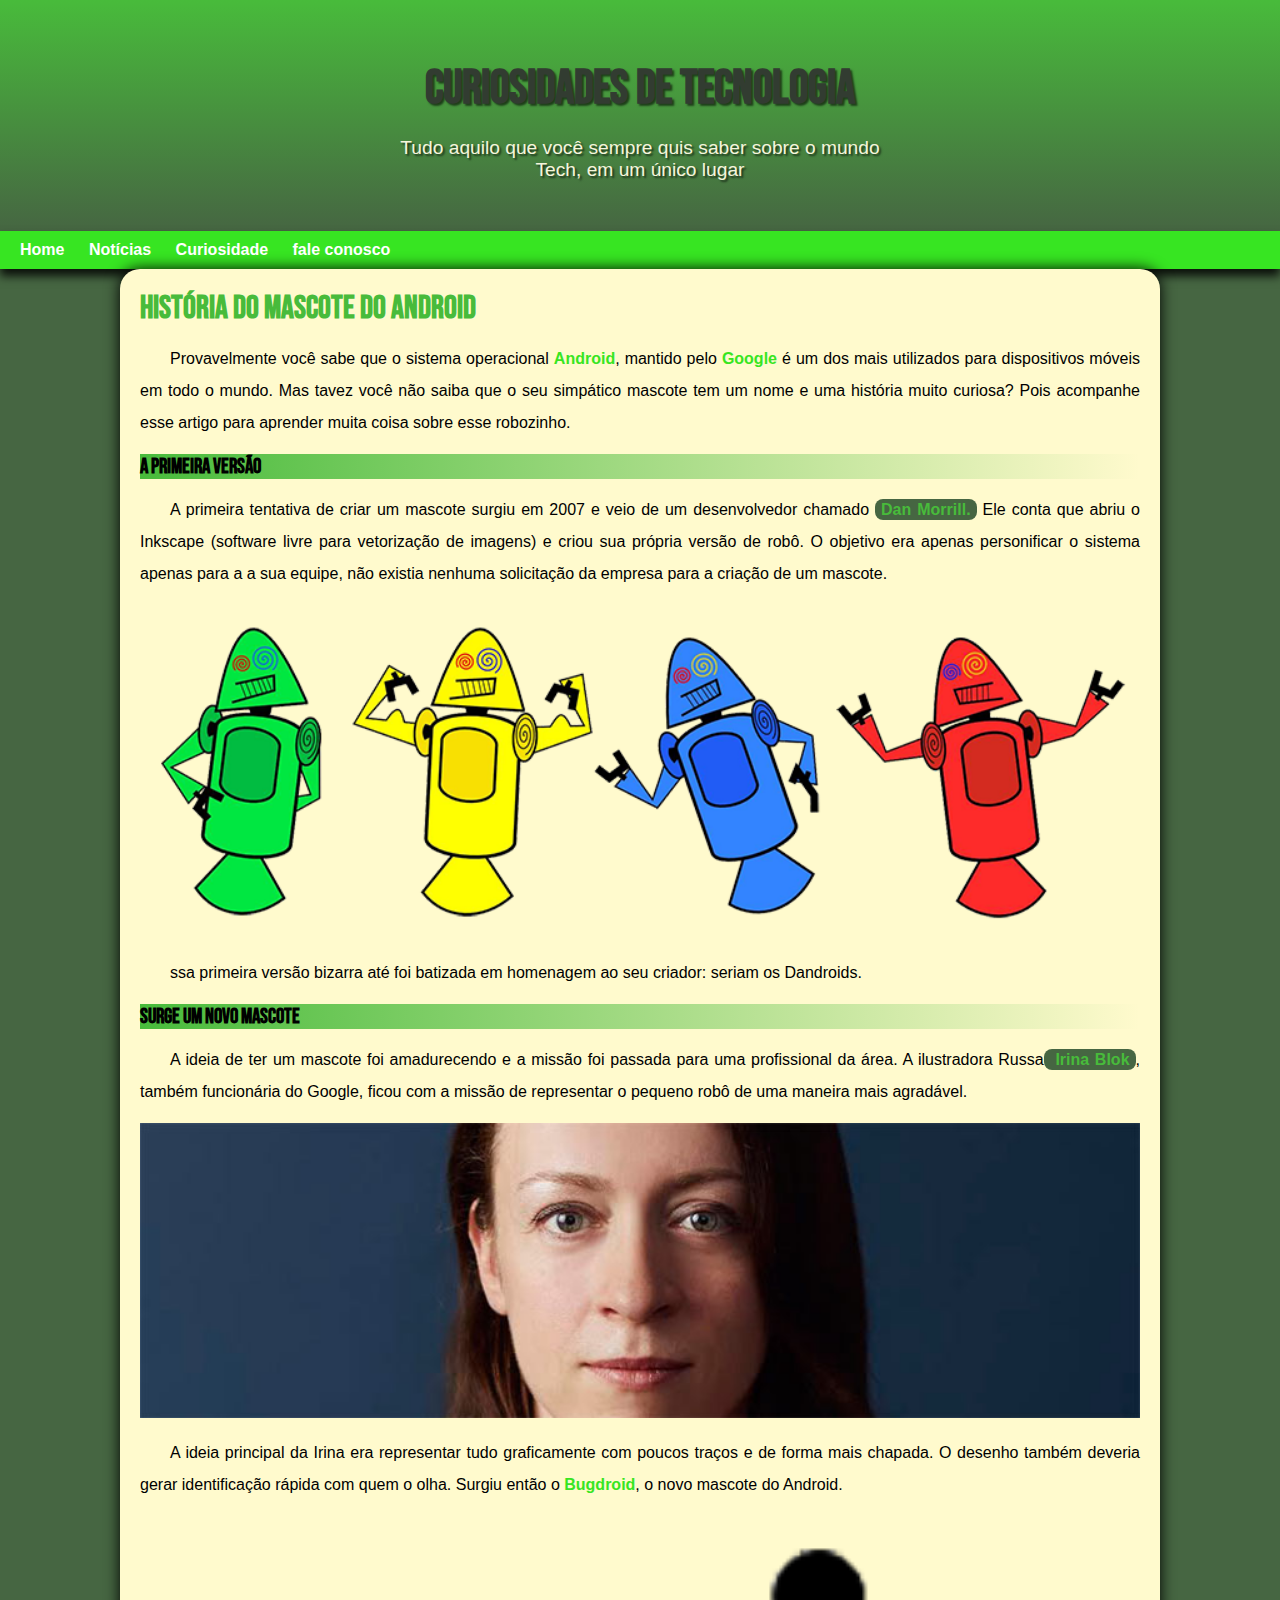
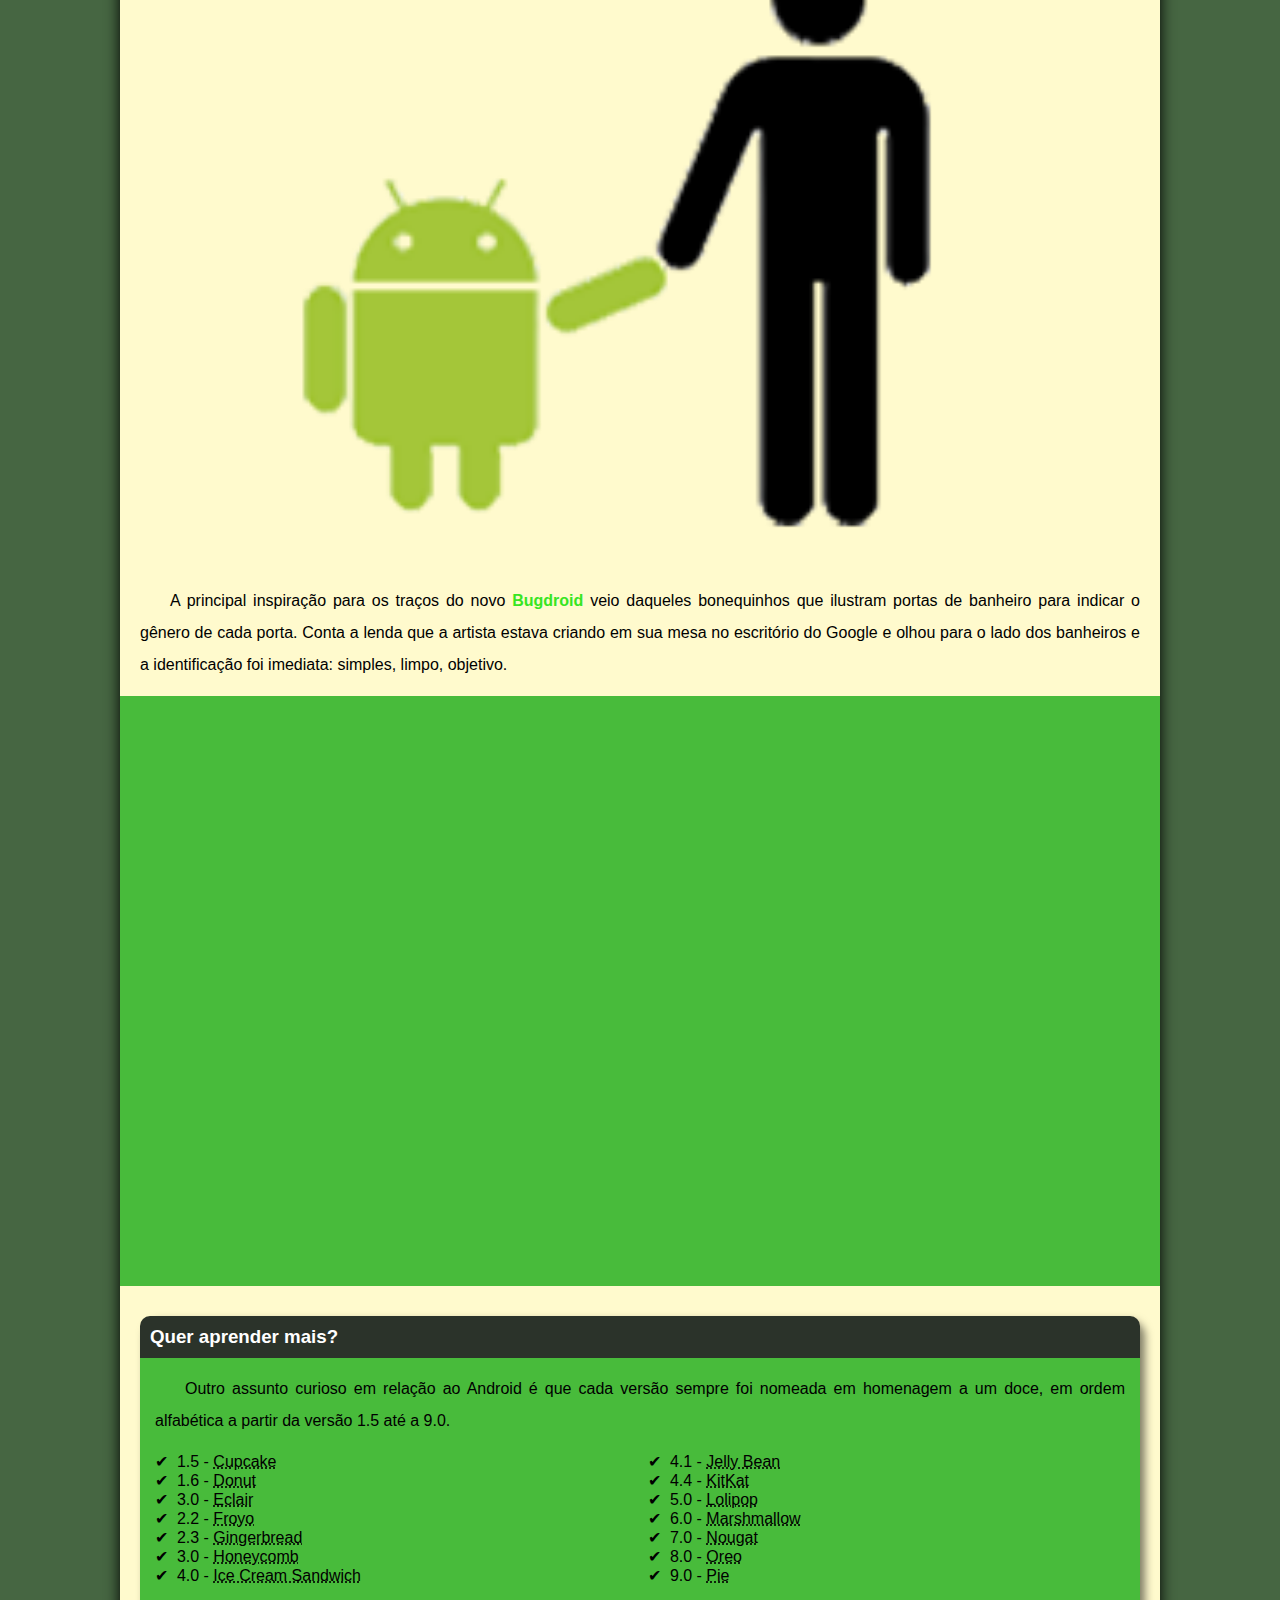
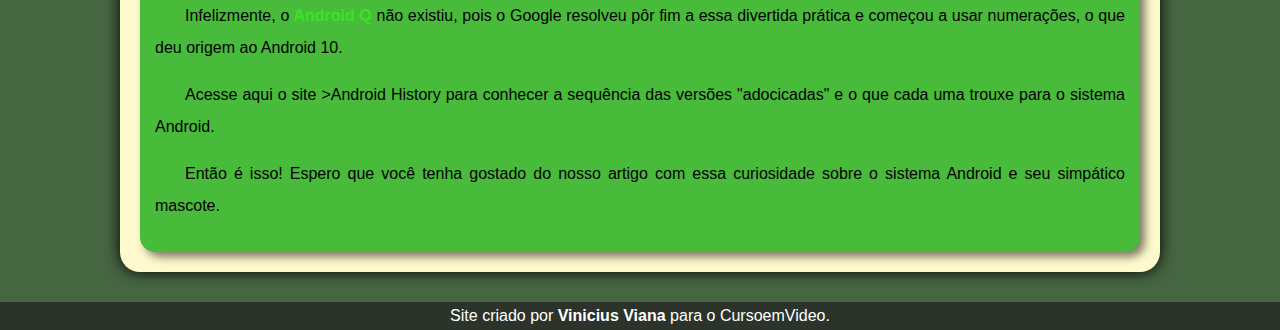
<file: index.html>
<!DOCTYPE html>
<html lang="pt-br">
<head>
    <meta charset="UTF-8">
    <meta name="viewport" content="width=device-width, initial-scale=1.0">
    <link rel="shortcut icon" href="imagens/favicon.ico" type="image/x-icon">

    <link rel="stylesheet" href="style.css">

    <title>Como surgiu o Android?</title>
    

</head>
<body>
    <header>
        <h1> Curiosidades de Tecnologia</h1>
        <p>Tudo aquilo que você sempre quis saber sobre o mundo Tech, em um único lugar</p>
    </header>

    <nav>
        <a href="">Home</a>
        <a href="">Notícias</a>
        <a href="">Curiosidade</a>
        <a href="">fale conosco</a>
    </nav>

    <main>
        <article>
            <h1>História do Mascote do Android</h1>
            <p>Provavelmente você sabe que o sistema operacional <strong>Android</strong>, mantido pelo <strong>Google</strong> é um dos mais utilizados para dispositivos móveis em todo o mundo. Mas tavez você não saiba que o seu simpático mascote tem um nome e uma história muito curiosa? Pois acompanhe esse artigo para aprender muita coisa sobre esse robozinho.</p>

            <h2>A primeira versão</h2>

            <p>A primeira tentativa de criar um mascote surgiu em 2007 e veio de um desenvolvedor chamado <a href="https://professorguanabara.github.io/projeto-android/" target="_blank">Dan Morrill.</a> Ele conta que abriu o Inkscape (software livre para vetorização de imagens) e criou sua própria versão de robô. O objetivo era apenas personificar o sistema apenas para a a sua equipe, não existia nenhuma solicitação da empresa para a criação de um mascote.</p>

            <picture>
                <source media="(max-width: 600px)" srcset="imagens/dan-droids-pq.png">

                <img src="imagens/dan-droids.png" alt="dan-droids">
            </picture>

            <p>ssa primeira versão bizarra até foi batizada em homenagem ao seu criador: seriam os <stong>Dandroids</stong>.</p>

            <h2>Surge um novo mascote</h2>

            <p>A ideia de ter um mascote foi amadurecendo e a missão foi passada para uma profissional da área. A ilustradora Russa<a href="https://www.irinablok.com/android" target="_blank"> Irina Blok</a>, também funcionária do Google, ficou com a missão de representar o pequeno robô de uma maneira mais agradável.</p>

            <picture>
                <source media="(max-width: 600px)" srcset="imagens/irina-blok-pq.jpg">

                <img src="imagens/irina-blok.jpg" alt="criadora do android">

            <picture>

            <p>A ideia principal da Irina era representar tudo graficamente com poucos traços e de forma mais chapada. O desenho também deveria gerar identificação rápida com quem o olha. Surgiu então o <strong>Bugdroid</strong>, o novo mascote do Android.</p>

            <img src="imagens/bugdroid.png" alt="android">

            <p>A principal inspiração para os traços do novo <strong>Bugdroid </strong>veio daqueles bonequinhos que ilustram portas de banheiro para indicar o gênero de cada porta. Conta a lenda que a artista estava criando em sua mesa no escritório do Google e olhou para o lado dos banheiros e a identificação foi imediata: simples, limpo, objetivo.</p>

            <div class="video"> 
                <iframe width="560" height="315" src="https://www.youtube.com/embed/5K4pEk19nhs?si=xYq2FqKuJ0fuPACr" title="YouTube video player" frameborder="0" allow="accelerometer; autoplay; clipboard-write; encrypted-media; gyroscope; picture-in-picture; web-share" referrerpolicy="strict-origin-when-cross-origin" allowfullscreen></iframe>
            </div>

            <aside>
                 <h3>Quer aprender mais? </h3>
                <p>Outro assunto curioso em relação ao Android é que cada versão sempre foi nomeada em homenagem a um doce, em ordem alfabética a partir da versão 1.5 até a 9.0.
                </p>
                <ul>
                    <li>1.5 - <abbr title="Bolo de copo">Cupcake</abbr></li>
                    <li>1.6 - <abbr title="Rosquinha">Donut</abbr></li>
                    <li>3.0 - <abbr title="Bomba">Eclair</abbr></li>
                    <li>2.2 - <abbr title="Iorgute Congelado">Froyo</abbr></li>
                    <li>2.3 - <abbr title="">Gingerbread</abbr></li>
                    <li>3.0 - <abbr title="Favo de mel">Honeycomb</abbr></li>
                    <li>4.0 - <abbr title="Sanduíche de Sorvet">Ice Cream Sandwich</abbr></li>
                    <li>4.1 - <abbr title="Jujuba">Jelly Bean</abbr></li>
                    <li>4.4 - <abbr title="KitKat">KitKat</abbr></li>
                    <li>5.0 - <abbr title="Pirulito">Lolipop</abbr></li>
                    <li>6.0 - <abbr title="Marshmallow">Marshmallow</abbr></li>
                    <li>7.0 - <abbr title="Torono">Nougat</abbr></li>
                    <li>8.0 - <abbr title="Oreo">Oreo</abbr></li>
                    <li>9.0 - <abbr title="Torta">Pie</abbr></li>
                </ul>

                <p>Infelizmente, o<strong> Android Q</strong> não existiu, pois o Google resolveu pôr fim a essa divertida prática e começou a usar numerações, o que deu origem ao Android 10.</p>

                <p>Acesse aqui o site >Android History para conhecer a sequência das versões "adocicadas" e o que cada uma trouxe para o sistema Android.</p>

                <p>Então é isso! Espero que você tenha gostado do nosso artigo com essa curiosidade sobre o sistema Android e seu simpático mascote.</p>
            </aside>

        </article>
    </main>
    <footer>
        Site criado por<a href="https://github.com/v1ana0?tab=repositories" target="_blank"> Vinicius Viana</a> para o CursoemVideo.
    </footer>
    
</body>
</html>
</file>
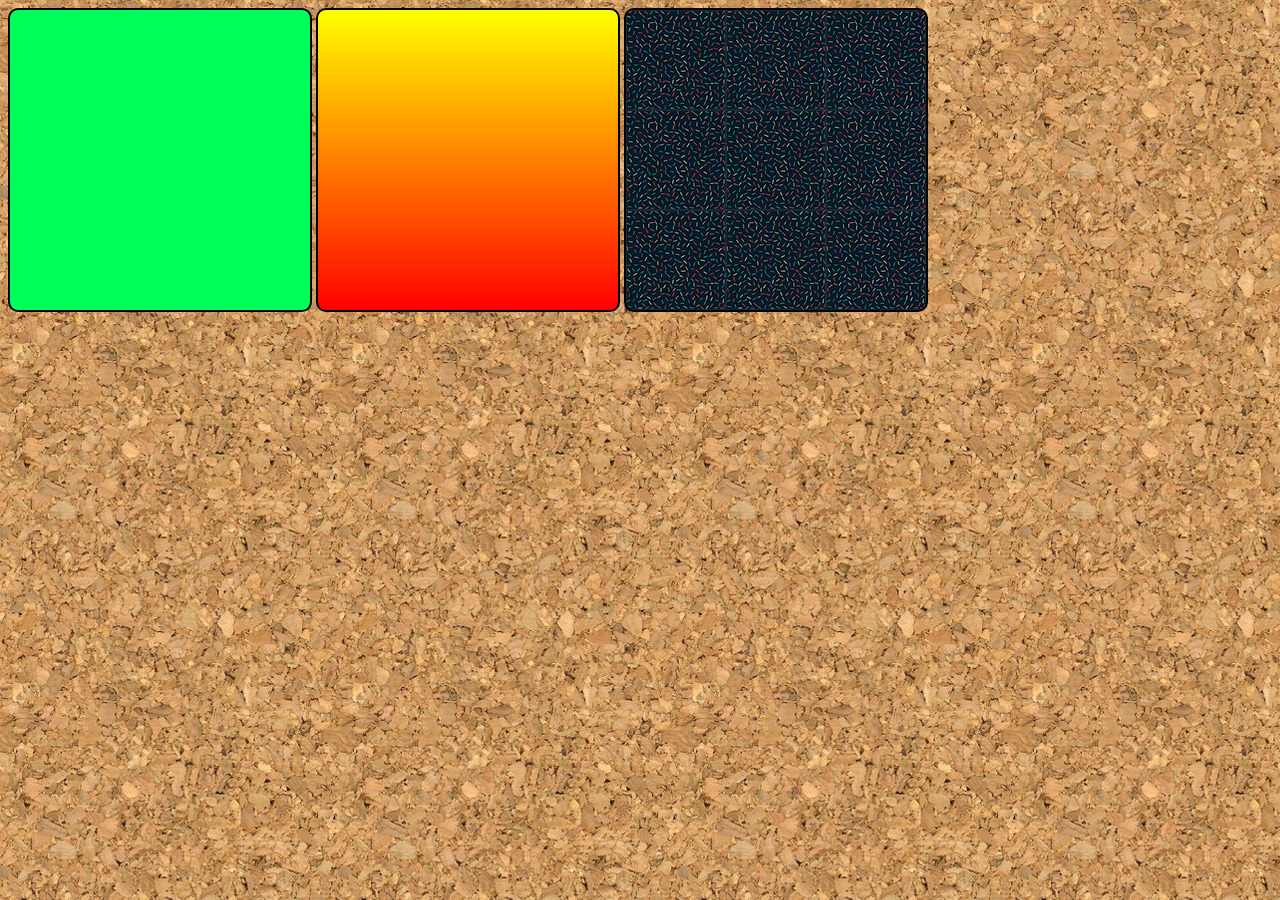
<file: exercicio/fundo01.html>
<!DOCTYPE html>
<html lang="pt-br">
<head>
    <meta charset="UTF-8">
    <meta name="viewport" content="width=device-width, initial-scale=1.0">
    <title>teste de imagens de fundo</title>

    <style>
        body {
            background-image: url('imagens/wallpaper001.jpg');

        }
        div.quadrado{
            display: inline-block;
            border: 2px solid black;
            border-radius: 10px;
            background-color: cadetblue;
            width: 300px;
            height: 300px;
        }

        div#q1{
            background-color: rgb(0, 255, 89);

        }

        div#q2{
            background-image: linear-gradient( to bottom,yellow,red);

        }

        div#q3{
            background-image: url('imagens/pattern001.png');

        }
    </style>
</head>
<body>
    <div class="quadrado" id="q1"> </div>

    <div class="quadrado" id="q2"></div>

    <div class="quadrado" id="q3"></div>
        
    
</body>
</html>
</file>
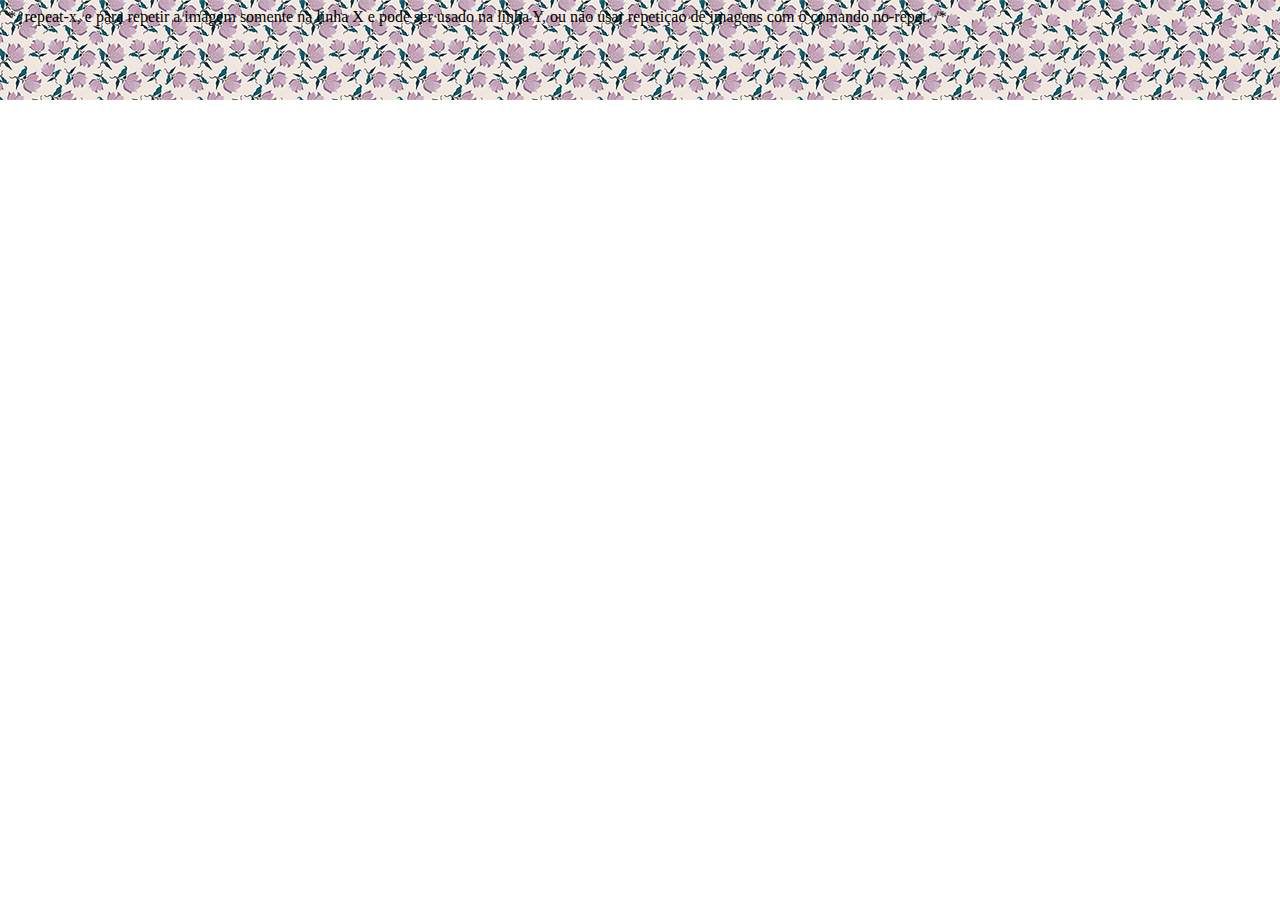
<file: exercicio/fundo02.html>
<!DOCTYPE html>
<html lang="pt-br">
<head>
    <meta charset="UTF-8">
    <meta name="viewport" content="width=device-width, initial-scale=1.0">
    <title>personalição dos fundos</title>
    <style>
        body{
            background-image: url('imagens/pattern003.png');
            background-size: 100px 100px;
            background-repeat: repeat-x;
            
        }
        
        
    </style>

    */ repeat-x, e para repetir a imagem somente na linha X e pode ser usado na linha Y, ou não usar repetição de imagens com o comando no-repet. /*
</head>
<body>
    
    
</body>
</html>
</file>
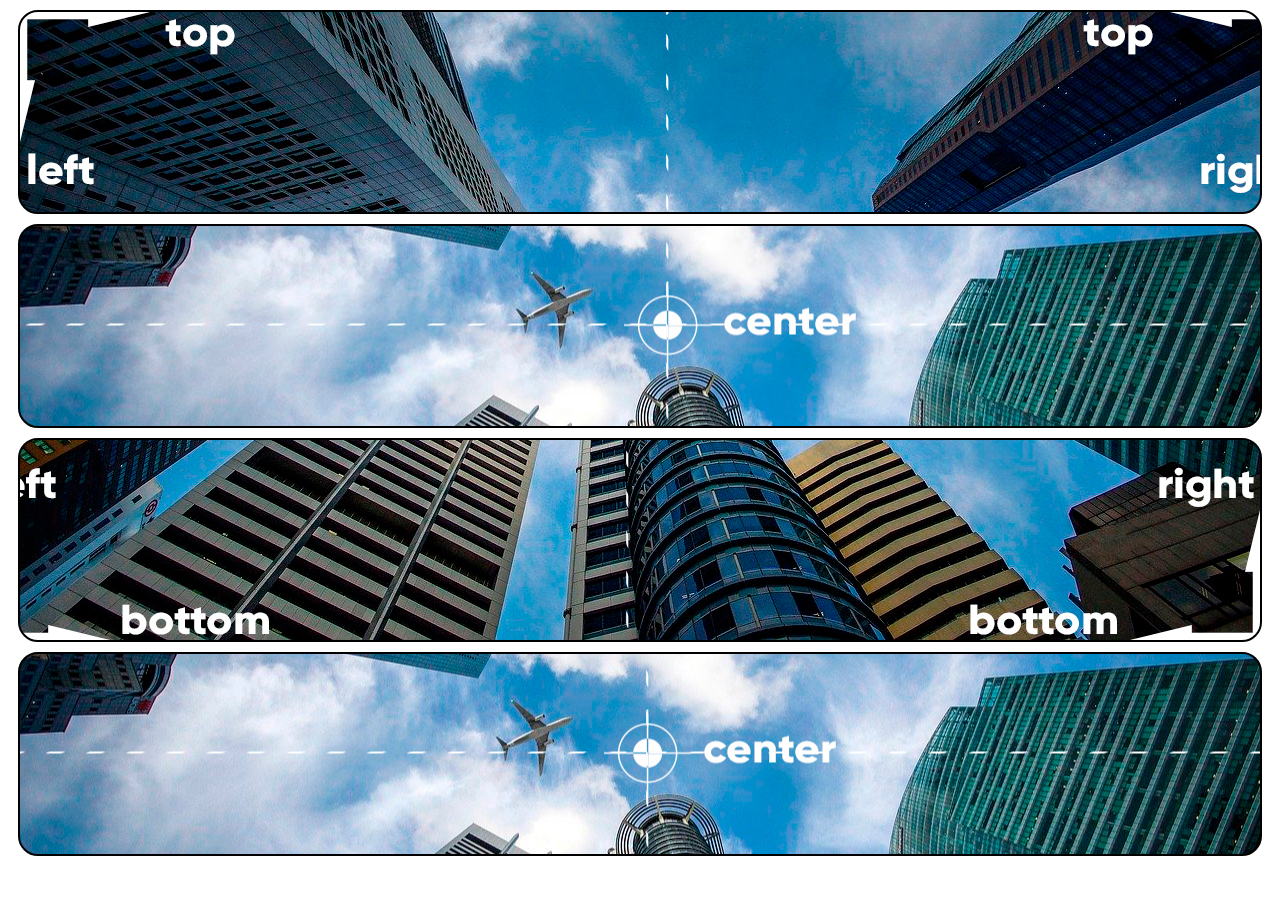
<file: exercicio/fundo03.html>
<!DOCTYPE html>
<html lang="pt-br">
<head>
    <meta charset="UTF-8">
    <meta name="viewport" content="width=device-width, initial-scale=1.0">
    <title>posição dos fundos</title>
    <style>
        div.bloco{
            background-image: url('imagens/wallpaper003.jpg');
            height: 200px;
            border: 2px solid black;
            border-radius: 20px;
            margin: 10px;
        }
        div#q1 {
            background-position: left top;
        }
        div#q2 {
            background-position: left center;
        }
        div#q3 {
            background-position: right bottom;
        }
        div#q4 {
            background-position: center center;
        }
    </style>
</head>
<body>
     <div class="bloco" id="q1"></div>

     <div class="bloco" id="q2"></div>

     <div class="bloco" id="q3"></div>

     <div class="bloco" id="q4"></div>
    
</body>
</html>
</file>
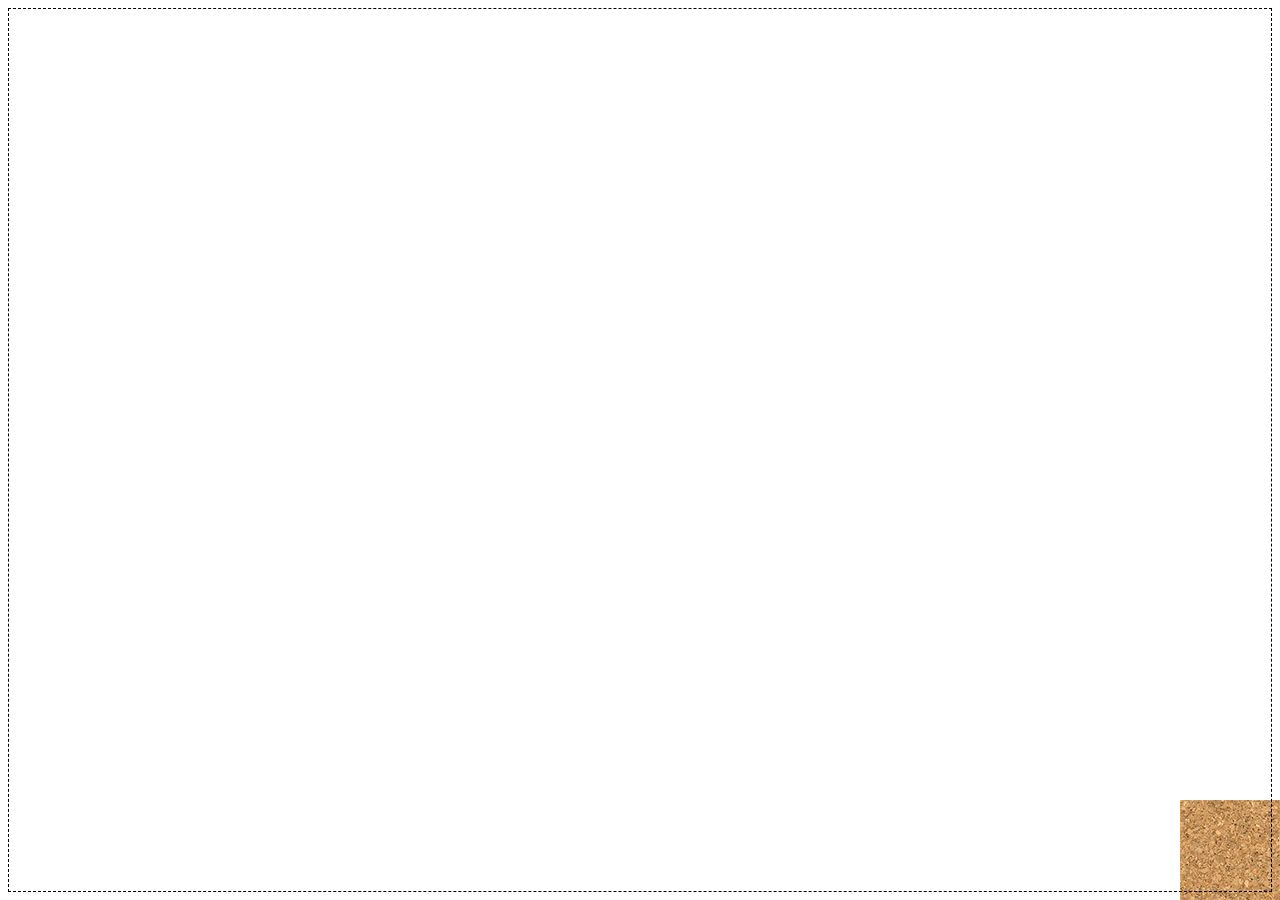
<file: exercicio/fundo04.html>
<!DOCTYPE html>
<html lang="pt-br">
<head>
    <meta charset="UTF-8">
    <meta name="viewport" content="width=device-width, initial-scale=1.0">
    <title>posicionamento</title>
    <style>
        body{
            height: 98vh;
            border: 1px dashed black;
            background-image: url('imagens/pattern004.png');
            background-size: 100px;
            background-repeat: no-repeat;
            background-position: right bottom;
        }
    </style>
</head>
<body>
    
</body>
</html>
</file>
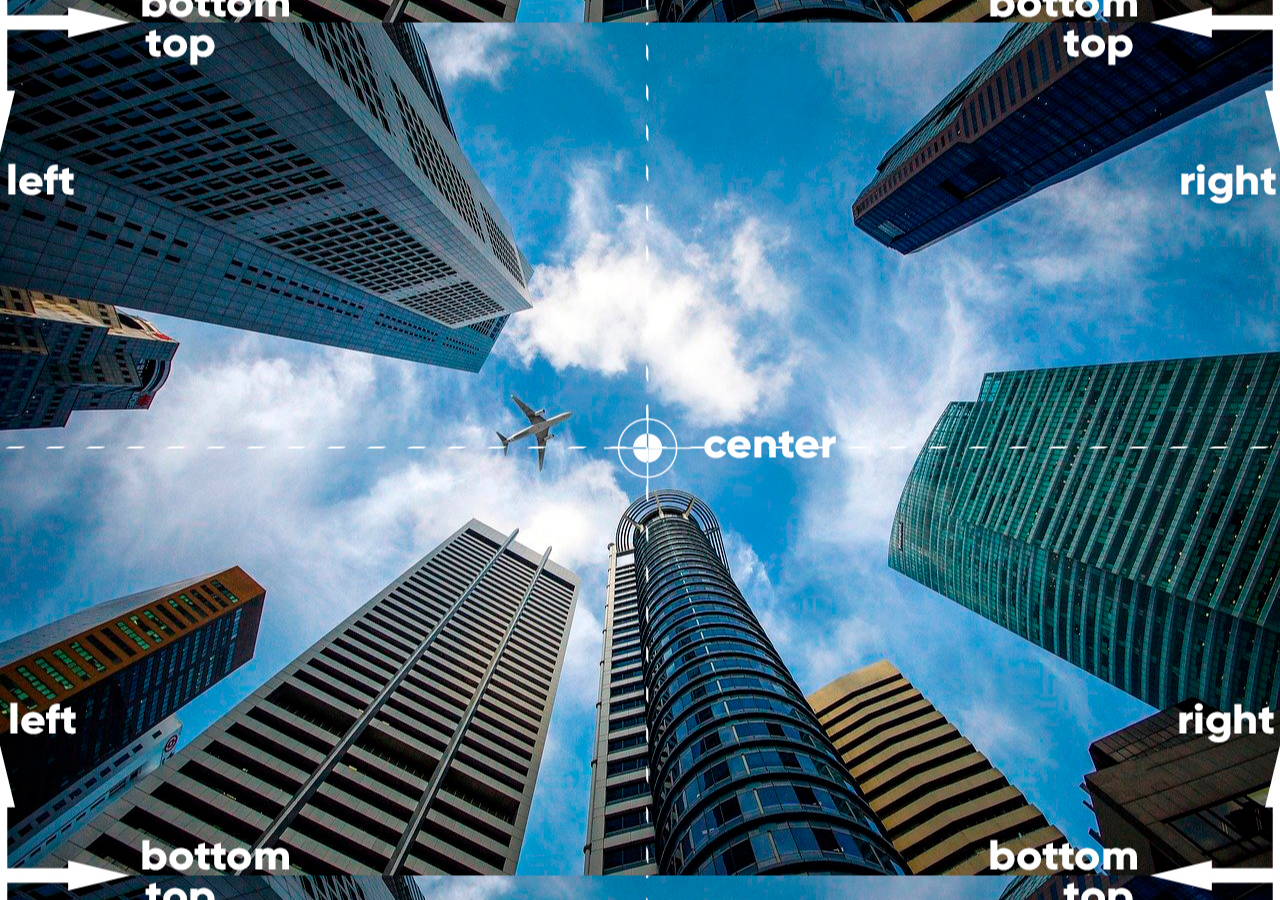
<file: exercicio/fundo05.html>
<!DOCTYPE html>
<html lang="pt-br">
<head>
    <meta charset="UTF-8">
    <meta name="viewport" content="width=device-width, initial-scale=1.0">
    <title>posicionamento</title>
    <style>
        body {
            height: 98vh;
            background-image: url('imagens/wallpaper003.jpg');
            background-position: center center;
        }
    </style>
</head>
<body>
    
</body>
</html>
</file>
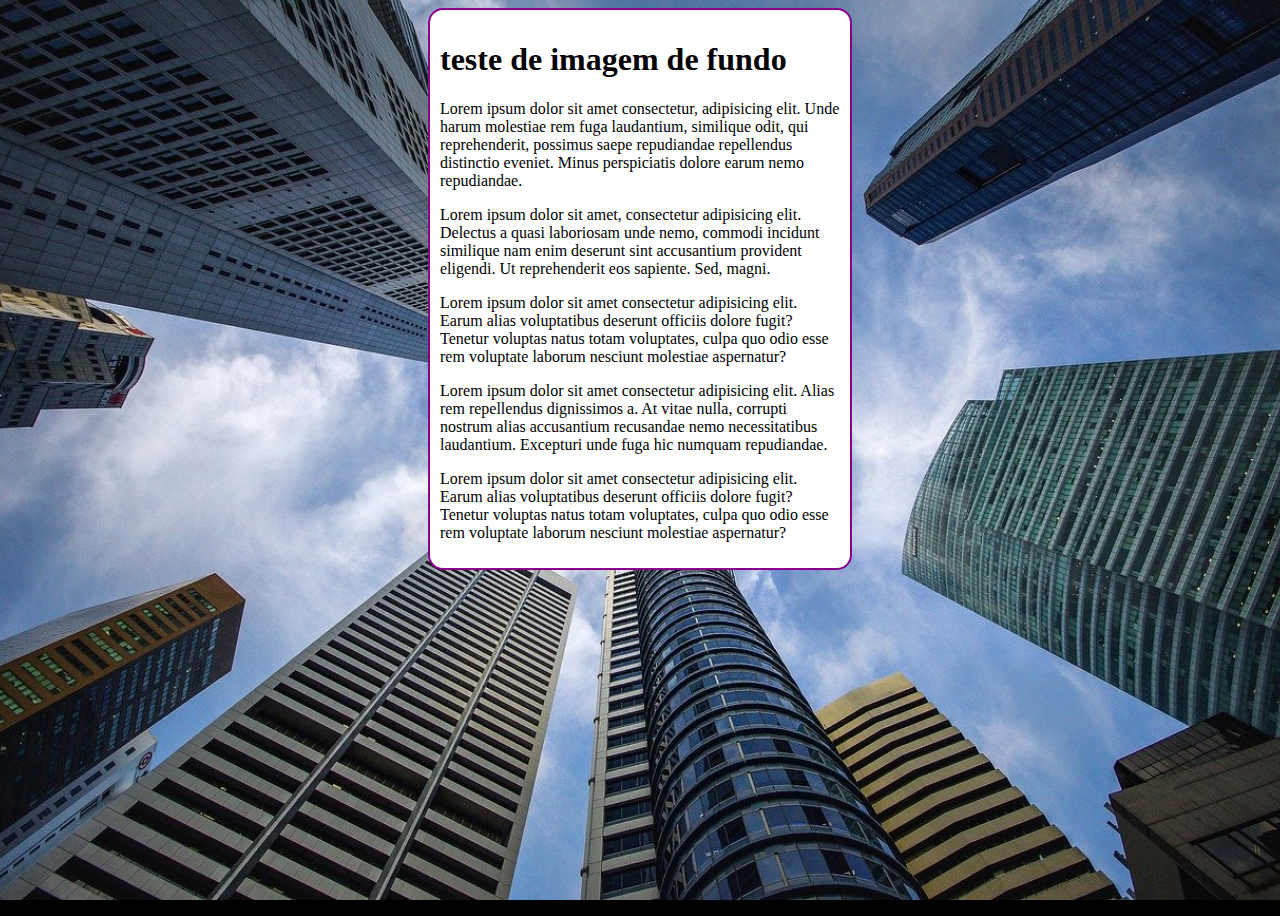
<file: exercicio/fundo06.html>
<!DOCTYPE html>
<html lang="pt-br">
<head>
    <meta charset="UTF-8">
    <meta name="viewport" content="width=device-width, initial-scale=1.0">
    <title>Document</title>
    <style>
        body{
            height: 100vh;
            background-color: black;
            background-image: url('imagens/wallpaper002.jpg');
            background-position: center top;
            background-repeat: no-repeat;
            background-size: cover;
            background-attachment:fixed;
            /*combinar a tag cover e fixed para a imagem de fundo ficar abaptavel sem ficar quebrando a imagem ou tendo um espaço sem fundo em baixo do site*/

            /* esse comando backgroud e para simplificar todos os comando a cima.. então tanto faz usar essas duas formas de chegar a uma determinada configuração, mas usando o comando backgroud e mais rapido e mais simples  */
            background: black url(imagens/wallpaper002.jpg) center center no-repeat cover fixed;
             /* shorthand - backgraoud
            color > image > position > repeat > (size) > attachment. essa e a ordem coreta das configuração
            [o size pode não funcionar no comando backgroud se isso acontecer basta retira o size do backgroud e adicionar o backgroud - size como nos comando não simplificado ] */
        }   
         main{
            background-color: white;
            width: 400px;
            padding: 10px;
            margin: auto;
            border-radius: 15px;
            border: 2px solid darkmagenta;
        }

    </style>
</head>
<body>
    <main>
        <h1>teste de imagem de fundo</h1>
        <p>Lorem ipsum dolor sit amet consectetur, adipisicing elit. Unde harum molestiae rem fuga laudantium, similique odit, qui reprehenderit, possimus saepe repudiandae repellendus distinctio eveniet. Minus perspiciatis dolore earum nemo repudiandae.</p>
        <p>Lorem ipsum dolor sit amet, consectetur adipisicing elit. Delectus a quasi laboriosam unde nemo, commodi incidunt similique nam enim deserunt sint accusantium provident eligendi. Ut reprehenderit eos sapiente. Sed, magni.</p>
        <p>Lorem ipsum dolor sit amet consectetur adipisicing elit. Earum alias voluptatibus deserunt officiis dolore fugit? Tenetur voluptas natus totam voluptates, culpa quo odio esse rem voluptate laborum nesciunt molestiae aspernatur?</p><p>Lorem ipsum dolor sit amet consectetur adipisicing elit. Alias rem repellendus dignissimos a. At vitae nulla, corrupti nostrum alias accusantium recusandae nemo necessitatibus laudantium. Excepturi unde fuga hic numquam repudiandae.</p> <p>Lorem ipsum dolor sit amet consectetur adipisicing elit. Earum alias voluptatibus deserunt officiis dolore fugit? Tenetur voluptas natus totam voluptates, culpa quo odio esse rem voluptate laborum nesciunt molestiae aspernatur?</p>
    </main>
    
</body>
</html>
</file>
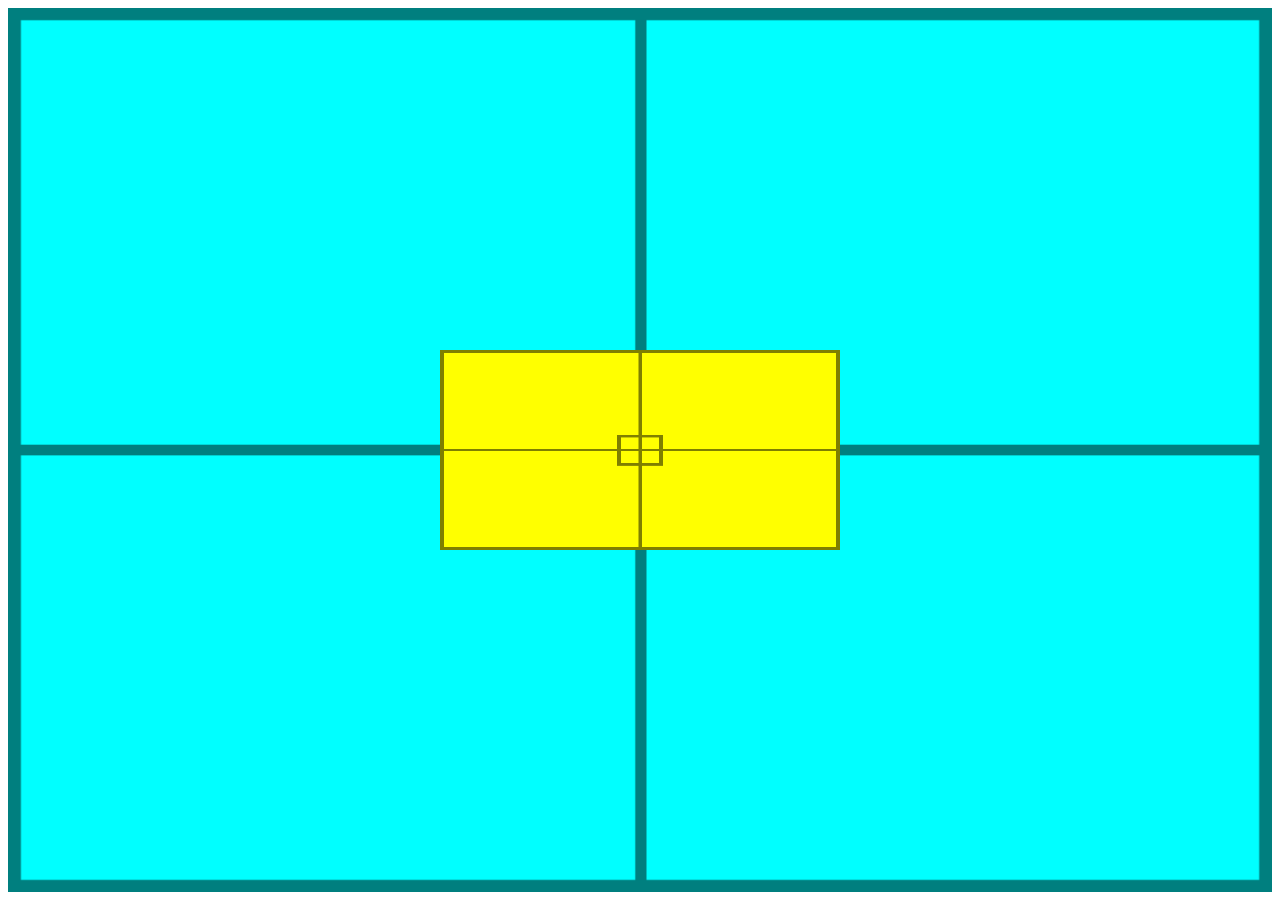
<file: exercicio/fundo07.html>
<!DOCTYPE html>
<html lang="pt-br">
<head>
    <meta charset="UTF-8">
    <meta name="viewport" content="width=device-width, initial-scale=1.0">
    <title>alinhamento vertical</title>

    <style>
        #container{
            background-image: url('imagens/target001.png');
            background-size: 100% 100%;
          position: relative;
          height: 96vh;
          padding: 10px;
          background-color: aqua;
        }

        #conteudo{
            background-image: url('imagens/target001.png');
            background-size: 100% 100%; 

            position: absolute;
            height: 200px;
            width: 400px;
            background-color: yellow;
            

            left: 50%;
            top: 50%;

            transform: translate(-50%,-50%);

        }


    </style>
</head>
<body>
    <section id="container">

        <article id="conteudo">

        </article>

    </section>
    
</body>
</html>
</file>
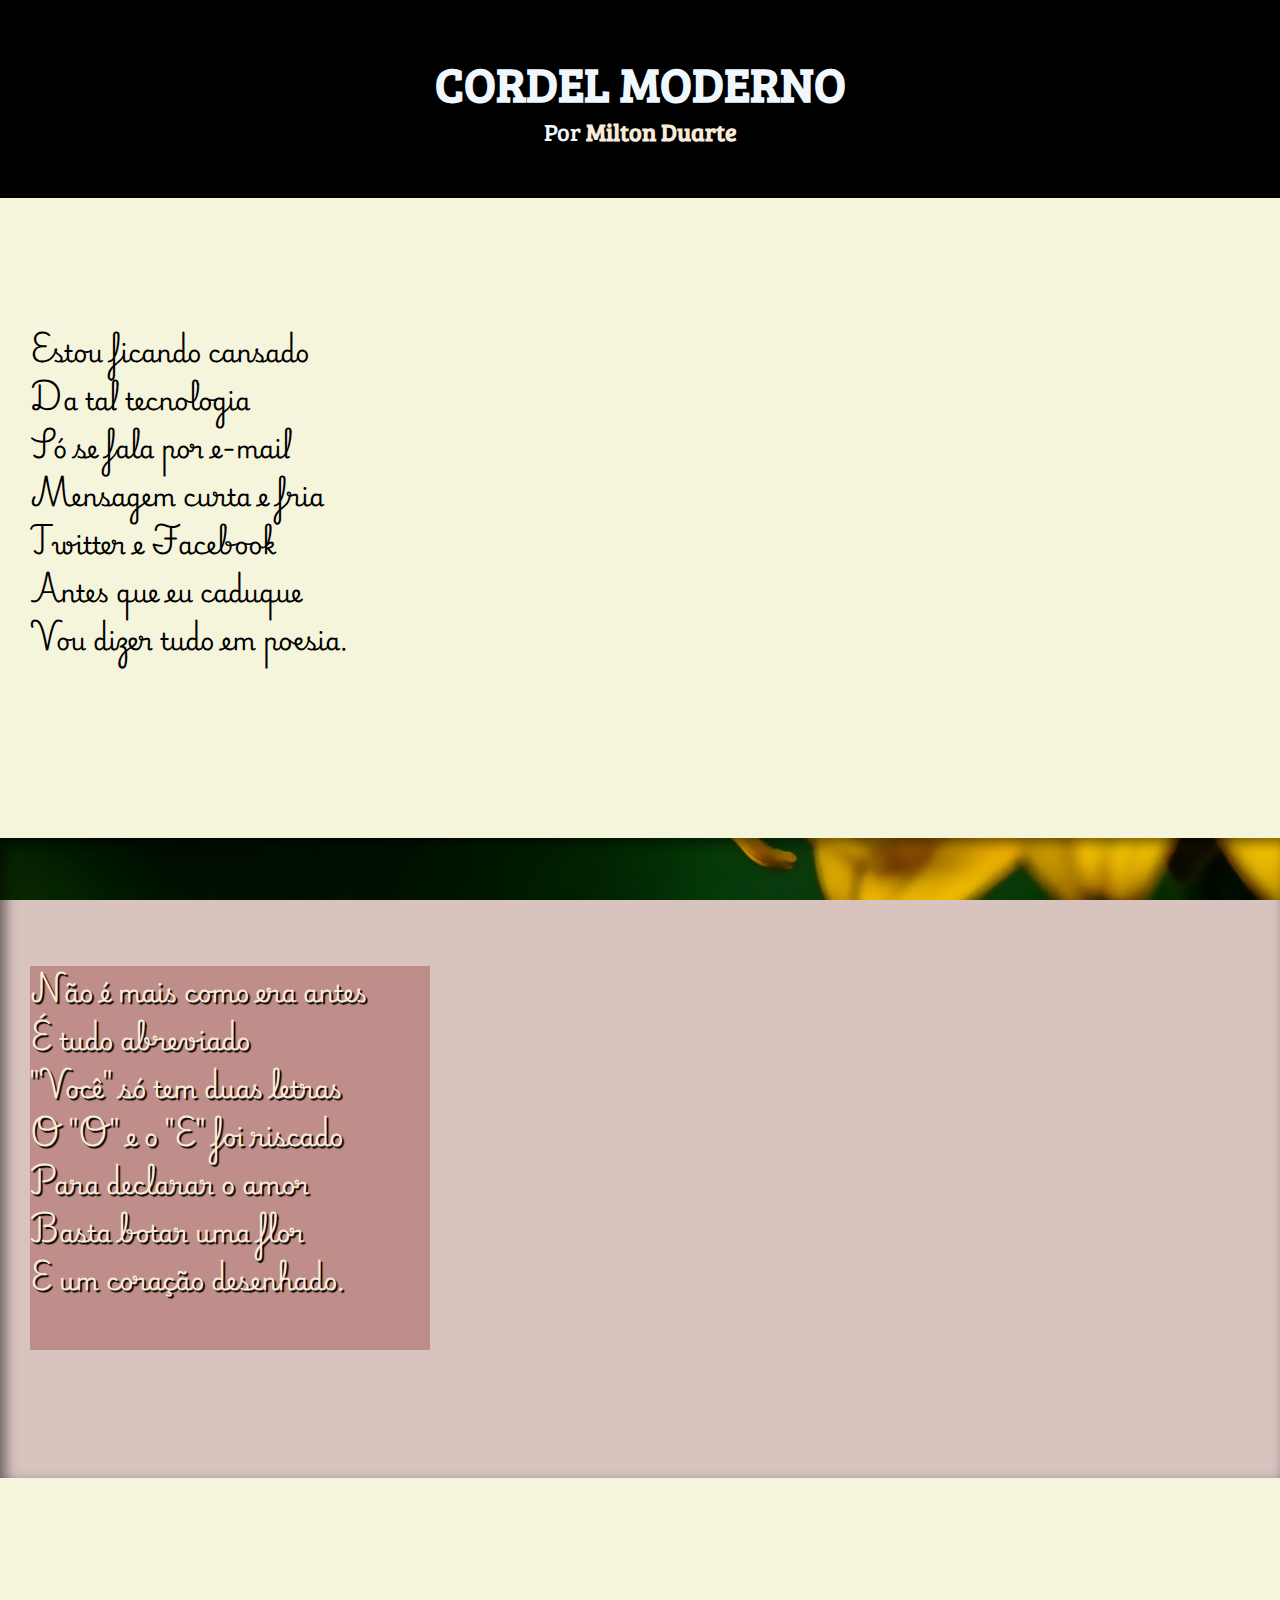
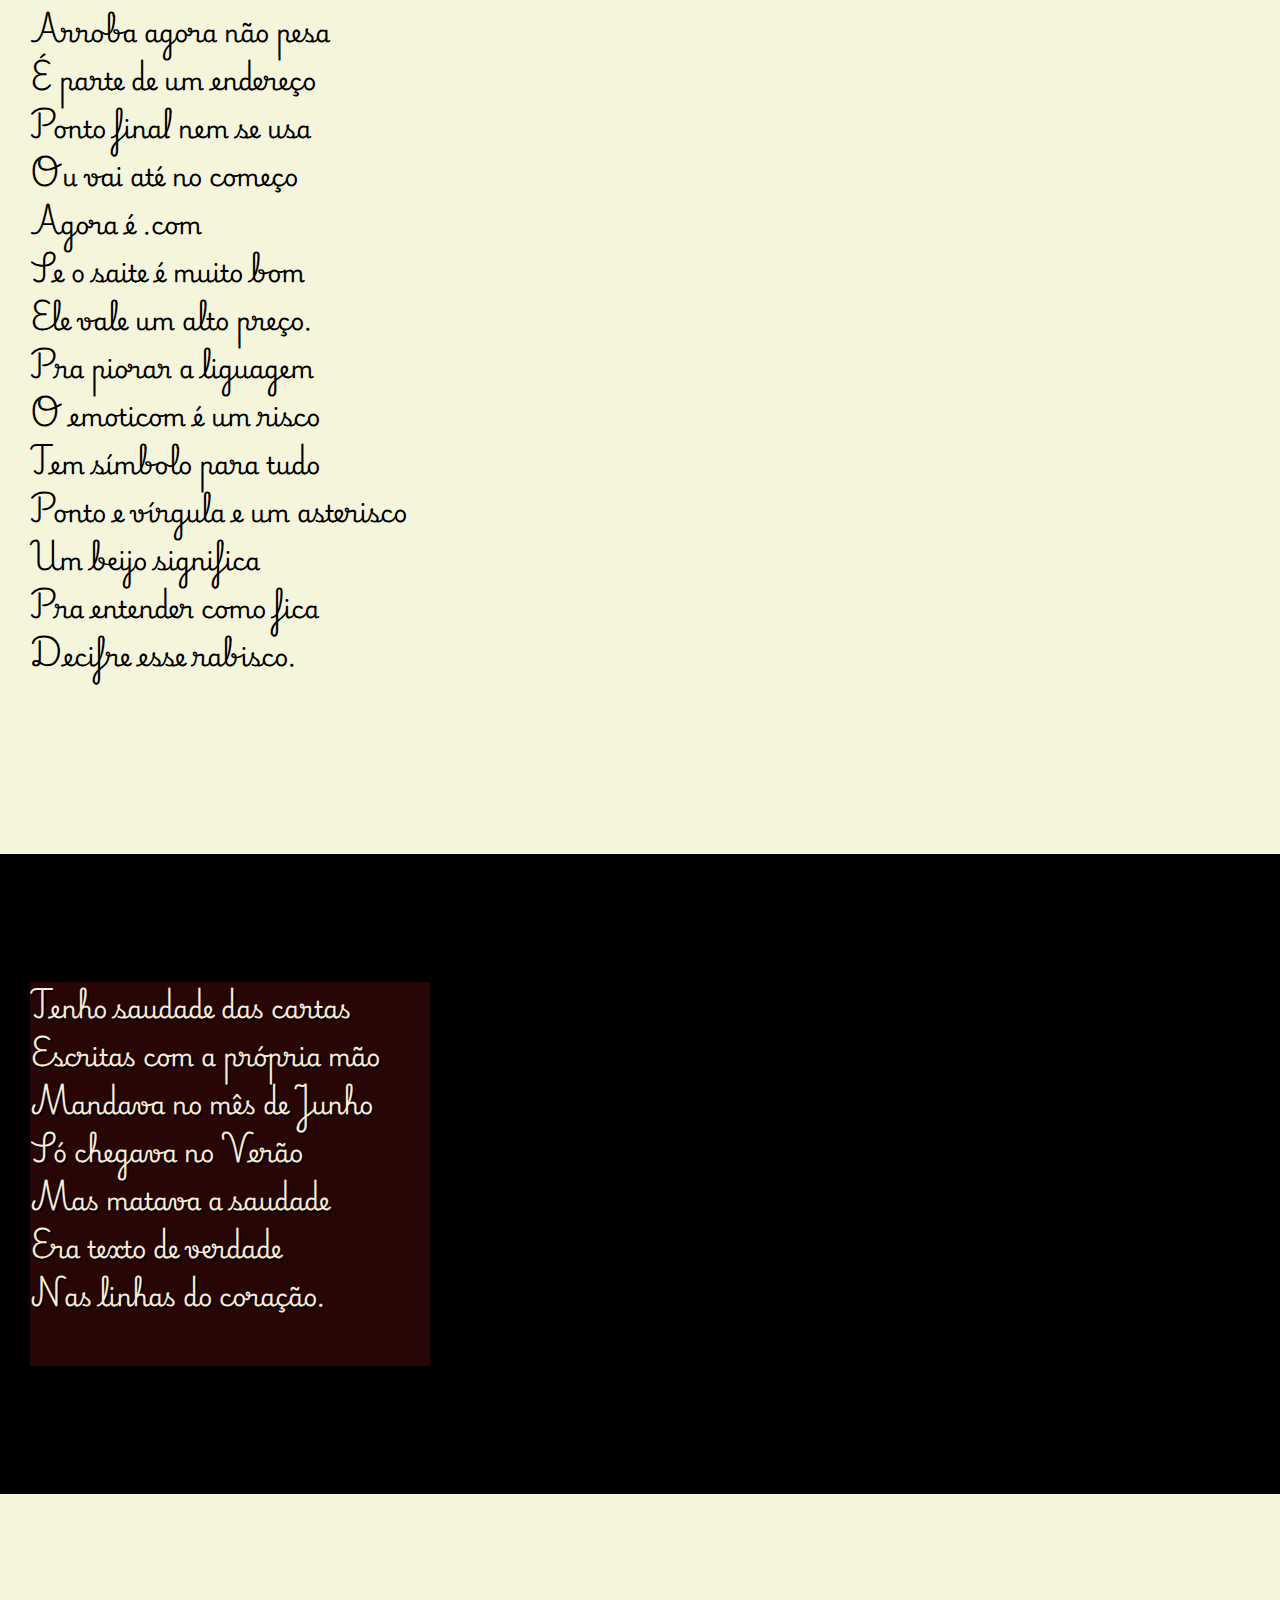
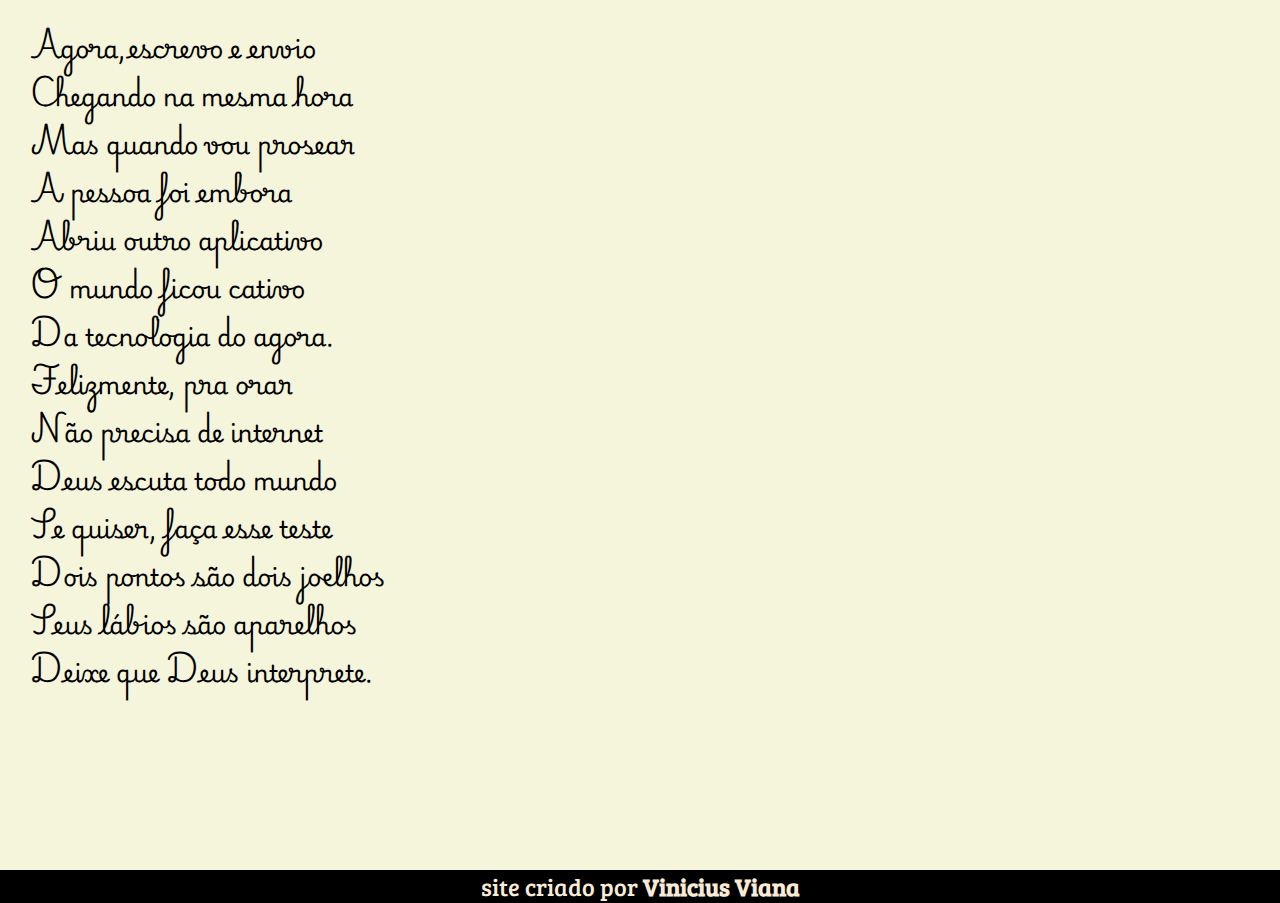
<file: desafio/pacote-d012/desafiocordeu.html>
<!DOCTYPE html>
<html lang="pt-br">
<head>
    <meta charset="UTF-8">
    <meta name="viewport" content="width=device-width, initial-scale=1.0">
    <title>cordeu</title>
    <link rel="stylesheet" href="estilo/style.css">
</head>
<body>
        <header>
            <h1>Cordel Moderno</h1>

                <p>Por <a href="https://www.recantodasletras.com.br/poesias/3186743" target="_blank">Milton Duarte</a></p>
                
        </header>

        <section class="normal">
            <p>
                Estou ficando cansado <br>
                Da tal tecnologia <br>
                Só se fala por e-mail <br>
                Mensagem curta e fria <br>
                Twitter e Facebook <br>
                Antes que eu caduque <br>
                Vou dizer tudo em poesia. <br>
            </p>
        </section>

   

            <section class="imagem" id="img01">
                <p>
                    Não é mais como era antes <br>
                    É tudo abreviado <br>
                    "Você" só tem duas letras <br>
                    O "O" e o "E" foi riscado <br>
                    Para declarar o amor <br>
                    Basta botar uma flor <br>
                    E um coração desenhado. <br>
                </p>
            </section>

            

            <section class="normal">
                <p>
                    Arroba agora não pesa <br>
                    É parte de um endereço <br>
                    Ponto final nem se usa <br>
                    Ou vai até no começo <br>
                    Agora é .com <br>
                    Se o saite é muito bom <br>
                    Ele vale um alto preço. <br>
                    Pra piorar a liguagem <br>
                    O emoticom é um risco <br>
                    Tem símbolo para tudo <br>
                    Ponto e vírgula e um asterisco <br>
                    Um beijo significa <br>
                    Pra entender como fica <br>
                    Decifre esse rabisco. <br>
                </p>
            </section>

            

            <section class="imagem" id="img02">
                <p>
                    Tenho saudade das cartas <br>
                    Escritas com a própria mão <br>
                    Mandava no mês de Junho <br>
                    Só chegava no Verão <br>
                    Mas matava a saudade <br>
                    Era texto de verdade <br>
                    Nas linhas do coração. <br>
                </p>
            </section>

            

            <section class="normal">
                <p>
                    Agora,escrevo e envio <br>
                    Chegando na mesma hora <br>
                    Mas quando vou prosear <br>
                    A pessoa foi embora <br>
                    Abriu outro aplicativo <br>
                    O mundo ficou cativo <br>
                    Da tecnologia do agora. <br>
                    Felizmente, pra orar <br>
                    Não precisa de internet <br>
                    Deus escuta todo mundo <br>
                    Se quiser, faça esse teste <br>
                    Dois pontos são dois joelhos <br>
                    Seus lábios são aparelhos <br>
                    Deixe que Deus interprete. <br>
                </p>
            </section>

    <footer>site criado por <a href="https://github.com/ViniciusViana02" target="_blank">Vinicius Viana</a></footer>
</body>
</html>
</file>
<file: style.css>
@charset "utf-8";

@import url('https://fonts.googleapis.com/css2?family=Bebas+Neue&display=swap'); 


:root{
    --cor1: #48BB3B;
    --cor2: #48BB3B;
    --cor3: #37E522;
    --cor4: #466642;
    --cor5: #323C31;
    --cor6: #2B332A;
    --fonte-padrao: arial,verdana,Helvetica,sans-serif;
    --fonte-destaque:"Bebas Neue", sans-serif;
}
*{
    margin: 0px;
    padding: 0px;
}

body{
    background-color: var(--cor4);
    font-family: var(--fonte-padrao);
   
}



header > h1{
    color: var(--cor5);
    margin-top: 30px;
    margin-bottom: 20px;
    font-size: 3em;
    text-shadow: 2px 2px 2px rgba(0, 0, 0, 0.597);
}

header{
  font-family:var(--fonte-destaque) ;
  text-align: center;
  box-shadow: 20px 20px 30px --cor2;
  padding: 30px;
  margin: 0px;
  color: beige;
  background-image: linear-gradient(to bottom, var(--cor2),var(--cor4));
  
}
header > p {
    font-family: var(--fonte-padrao);
    font-size: 1.2em;
    max-width: 500px;
    padding-right: 10px;
    padding-left: 10px;
    margin: auto;
    margin-bottom: 20px;
    text-shadow: 2px 2px 2px rgba(0, 0, 0, 0.597);
    
}

nav{
    background-color: var(--cor3); 
    padding:10px ;
    box-shadow: 0px 7px 9px rgba(0, 0, 0, 0.847);  
}
nav > a{
    color: white;
    padding: 10px;
    text-decoration: 10px;
    font-weight: bold;
    border-radius: 5px;
    transition-duration: 1s;
}
nav > a:hover {
    background-color: var(--cor3);
    color: var(--cor6);
}

main{
    background-color: lemonchiffon;
    min-width: 300px;
    max-width: 1000px;
    margin: auto;
    padding: 20px;
    margin-bottom:30px ;
    box-shadow: 0px  0px 15px black;
    border-radius: 20px;
   
    
}

main p{
    margin: 15px 0px;
    text-align: justify;
    text-indent: 30px;
    font-size: 1em;
    line-height: 2em;
} 

main img { 
    width: 100%;

}
main strong{
    color: var(--cor3);
    font-weight: bold;
   
}

main a {
    text-decoration: none;
    font-weight: bold;
    color: var(--cor1);
    background-color: var(--cor4);
    padding: 2px 6px ;
    border-radius: 8px;
}
main a:hover{
    text-decoration: underline;
    color: var(--cor3);
}

main article > h1{
    font-family: var(--fonte-destaque) ;
    color: var(--cor2);
}

main article > h2 {
    font-family:var(--fonte-destaque);
    font-size: 1.3em;
    background-image: linear-gradient(to right, var(--cor1), transparent );
}

div.video{
    background-color: var(--cor2);
    margin-bottom: 30px;
    margin: 0px -20px 30px -20px;
    position: relative;
    padding-bottom: 59% ;

}
div.video > iframe{
    position: absolute;
    top:5% ;
    left: 5%;
    width: 90%;
    height: 90%;
}

aside {
    background-color:var(--cor1) ;
    padding: 15px;
    border-radius: 15px;
    box-shadow: 5px 5px 8px rgba(0, 0, 0, 0.504);
}

aside > ul {
    list-style-type: '\2714\00A0\00A0';
    list-style-position: inside;
    columns: 2;
}
aside > h3{
    background-color: var(--cor6);
    color: white;
    padding: 10px;
    margin: -15px -15px 0px -15px;
    border-radius: 10px 10px 0px 0px;

}


footer{
    background-color: var(--cor6);
    color: white;
    text-align: center;
    padding: 5px;
}

footer > a{
    color: white;
    font-weight: bolder;
    text-decoration: none;
}

footer a:hover {
    text-decoration: underline;
    color: var(--cor2);
}
</file>
<file: desafio/pacote-d012/estilo/style.css>
@charset "utf-8";

@import url('https://fonts.googleapis.com/css2?family=Playwrite+VN:wght@100..400&display=swap');

@import url('https://fonts.googleapis.com/css2?family=Bree+Serif&family=Playwrite+VN:wght@100..400&display=swap');

@import url('https://fonts.googleapis.com/css2?family=Bree+Serif&family=Crete+Round:ital@0;1&family=Playwrite+VN:wght@100..400&display=swap');

:root{
    --fonte1: "Playwrite VN", cursive;
    --fonte2: "Bree Serif", serif;
    --fonte3: "Crete Round", serif;
    font-size: 1.5em;

  }
*{
    margin: 0px;
    padding: 0px;
}

html,body{
    min-height: 100vh;
    background-color: rgb(216, 195, 191);
    font-family: var(--fonte2);
    
}

header{
        background-color: black;
        color: aliceblue;
        text-align:center ;
        font-family: 
     }

header > h1{
   padding-top: 50px;
   text-transform: uppercase;
   font-family: var(--fonte2)
   
}
header > p{
    padding-bottom: 50px;
}
header a,footer a{
    color: antiquewhite;
    text-decoration: none;
    font-weight: bolder;
}
header a:hover, footer a:hover{
    text-decoration: underline;

}
section{
    padding-top: 10%;
    padding-bottom: 10%;
    line-height: 2em;
    padding-left: 30px;
    font-family: var(--fonte1);
}
section > p{
    padding-bottom: 2em;
}
section.normal{
     background-color: beige;
     color: black;
}
section.imagem{
    background-color: black;
    color: antiquewhite;
    box-shadow: inset 5px 5px 13px rgba(0, 0, 0, 0.536);
    background-attachment: fixed;
    /* backgroud-attachment: fixed;
    esse comando e resposavel para dar o efeito da imagem esta mechendo*/
    
}
section.imagem > p{
    width: 400px;
    background-color: rgba(133, 21, 21, 0.301);
    text-shadow: 2px 2px 1px black;
}
section#img01{
    background-image: url(../imagens/background001.jpg);
    background-position: right center;
    background-size: cover;
}
section#img02{
    background-image: url(../imagens/background002.jpg);
    background-position: right center;
    background-size: cover;
}
footer{
    background-color: black;
    color: antiquewhite;
    text-align: center;
}
</file>
